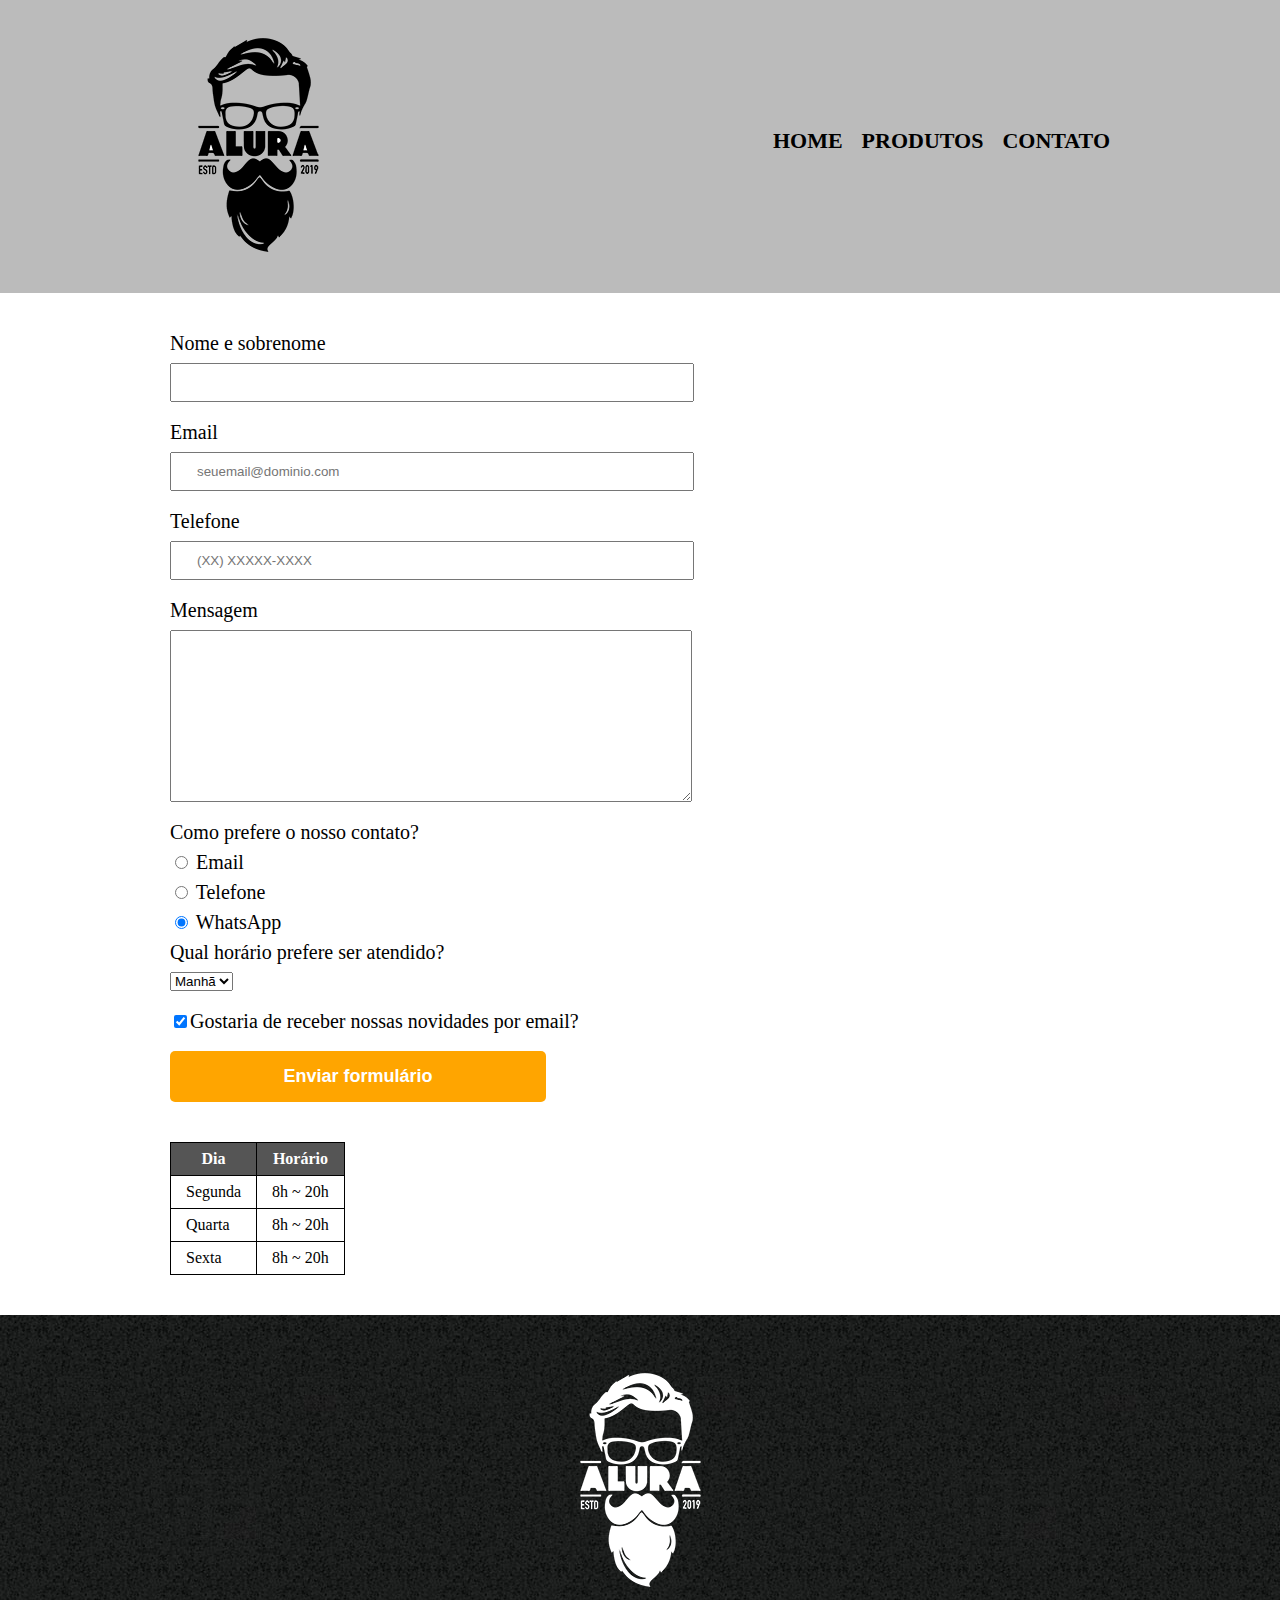
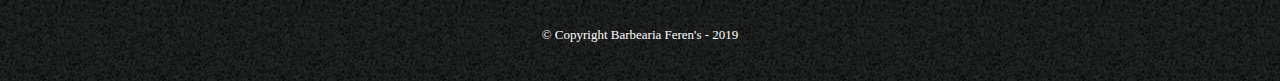
<file: contato.html>
<!DOCTYPE html>
<html>
  <head>
    <meta charset="UTF-8">
    <title>Contato - Barbearia Alura</title>

    <link rel="stylesheet" href="reset.css">
    <link rel="stylesheet" href="style.css">
  </head>
  <body>
    <header>
      <div class="caixa">
        <h1><img src="logo.png" alt="Logo da Barbearia Alura"></h1>

        <nav>
          <ul>
            <li><a href="index.html">Home</a></li>
            <li><a href="produtos.html">Produtos</a></li>
            <li><a href="contato.html">Contato</a></li>
          </ul>
        </nav>
      </div>
    </header>

    <main>
      <form>
        <label for="nomesobrenome">Nome e sobrenome</label>
        <input type="text" id="nomesobrenome" class="input-padrao" required>

        <label for="email">Email</label>
        <input type="email" id="email" class="input-padrao" required placeholder="seuemail@dominio.com">

        <label for="telefone">Telefone</label>
        <input type="tel" id="telefone" class="input-padrao" required placeholder="(XX) XXXXX-XXXX">

        <label for="mensagem">Mensagem</label>
        <textarea cols="70" rows="10" id="mensagem" class="input-padrao" required></textarea>

        <fieldset>
          <legend>Como prefere o nosso contato?</legend>
          <label for="radio-email"><input type="radio" name="contato" value="email" id="radio-email"> Email</label>

          <label for="radio-telefone"><input type="radio" name="contato" value="telefone" id="radio-telefone"> Telefone</label>

          <label for="radio-whatsapp"><input type="radio" name="contato" value="whatsapp" id="radio-whatsapp" checked> WhatsApp</label>
        </fieldset>

        <fieldset>
          <legend>Qual horário prefere ser atendido?</legend>
          <select>
            <option>Manhã</option>
            <option>Tarde</option>
            <option>Noite</option>
          </select>
        </fieldset>

        <label class="checkbox"><input type="checkbox" checked>Gostaria de receber nossas novidades por email?</label>

        <input type="submit" value="Enviar formulário" class="enviar">
      </form>

      <table>
        <thead>
          <tr>
            <th>Dia</th>
            <th>Horário</th>
          </tr>
        </thead>
        <tbody>
          <tr>
            <td>Segunda</td>
            <td>8h ~ 20h</td>
          </tr>
          <tr>
            <td>Quarta</td>
            <td>8h ~ 20h</td>
          </tr>
          <tr>
            <td>Sexta</td>
            <td>8h ~ 20h</td>
          </tr>
        </tbody>
      </table>
    </main>

    <footer>
      <img src="logo-branco.png" alt="Logo da Barbearia Alura">
      <p class="copyright">&copy; Copyright Barbearia Feren's - 2019</p>
    </footer>
  </body>
</html>
</file>
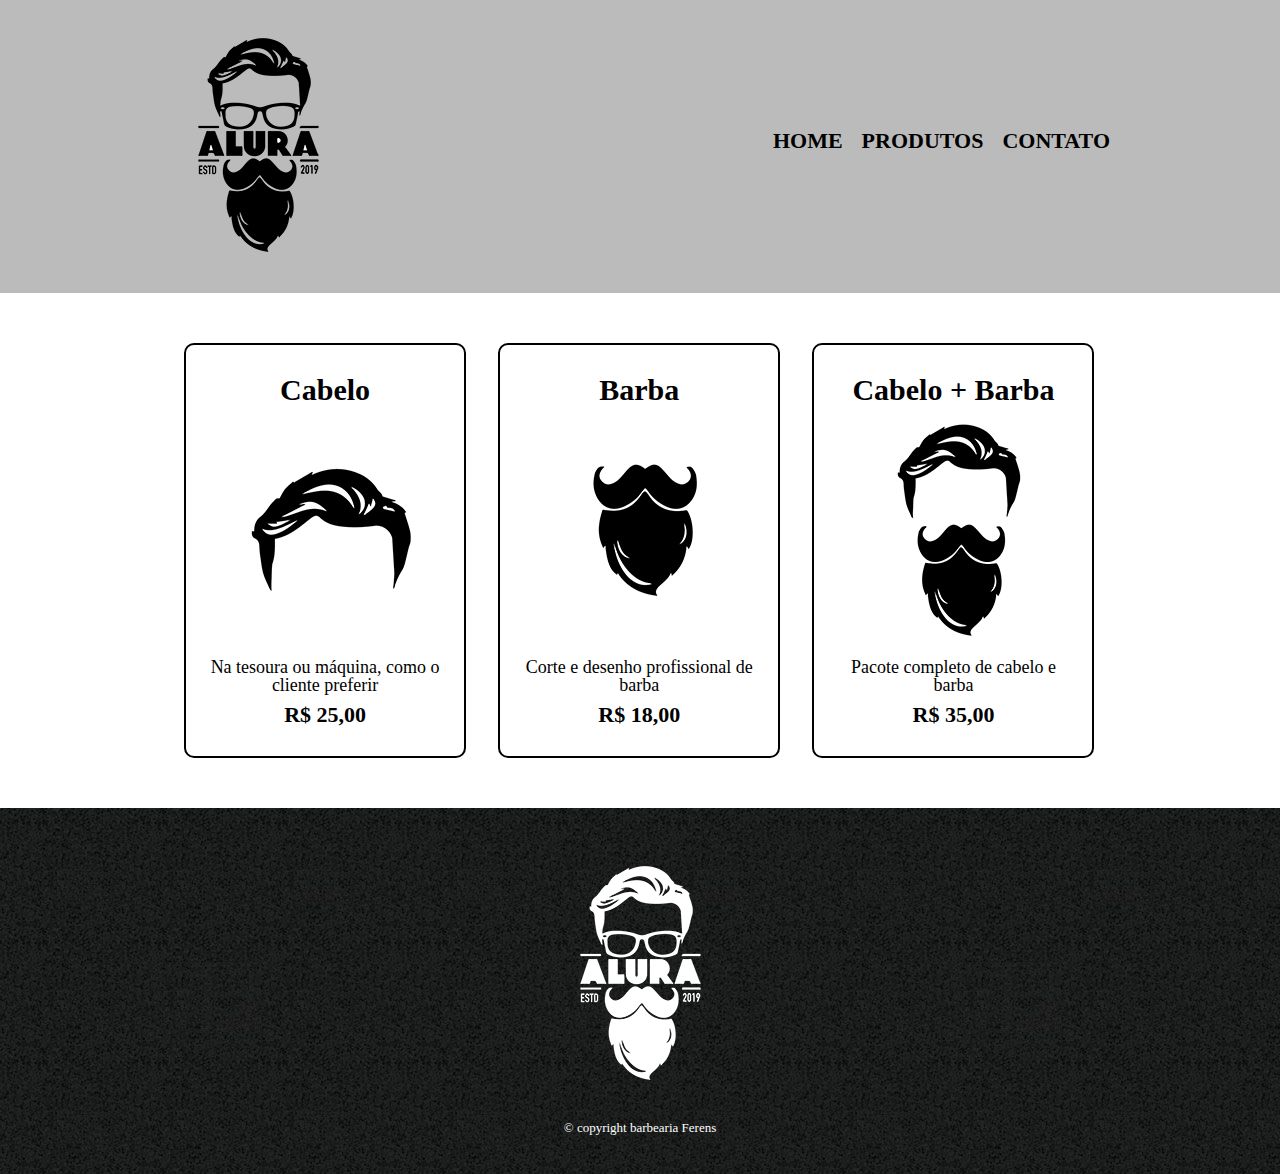
<file: produto.html>
<!DOCTYPE html>
<html>

<head>
  <meta charset="UTF-8">
  <title>Produtos - Barbearia Ferens</title>
    <link rel="stylesheet" href="reset.css">
   <link rel="stylesheet" href="style.css">
</head>

<body>
  <header>
    <div class="caixa">
      <h1> <img src="logo.png"></h1>  

      <nav>
        <ul>
          <li><a href="index.html">Home</a></li>
          <li><a href="produtos.html">Produtos</a></li>
          <li><a href="contato.html">Contato</a></li>
        </ul>
      </nav>
      </div>
  </header>

  <main>
    <ul class="produtos">
      <li>
        <h2>Cabelo</h2>
        <img src="cabelo.jpg">
        <p class="produto-descricao">Na tesoura ou máquina, como o cliente preferir</p>
        <p class="produto-preco">R$ 25,00</p>
      </li>
      <li>
        <h2>Barba</h2>
        <img src="barba.jpg">
        <p class="produto-descricao">Corte e desenho profissional de barba</p>
        <p class="produto-preco">R$ 18,00</p>
      </li>
      <li>
        <h2>Cabelo + Barba</h2>
        <img src="cabelo+barba.jpg">
        <p class="produto-descricao">Pacote completo de cabelo e barba</p>
        <p class="produto-preco">R$ 35,00</p>
      </li>
    </ul>
  </main>

  <footer>
    <img src="logo-branco.png">
      <p class="copyright"> &copy; copyright barbearia Ferens</p>
  </footer>
  
</body>

</html>
</file>
<file: style.css>
@import url('https://fonts.googleapis.com/css2?family=Montserrat:ital,wght@0,100..900;1,100..900&display=swap');

body {

  font-size; 1rem:
  font-family: 'Montserrat', sans-serif;
}

header {
  background: #BBBBBB;
  padding: 20px 0;
}

.caixa {
  position: relative;
  width: 940px;
  margin: 0 auto;
}

nav {
  position: absolute;
  top: 110px;
  right: 0;
}

nav li {
  display: inline;
  margin: 0 0 0 15px;
}

nav a {
  text-transform: uppercase;
  color: #000000;
  font-weight: bold;
  font-size: 22px;
  text-decoration: none;
}

nav a:hover {
  color: #C78C19;
  text-decoration: underline;
}

.produtos {
  width: 940px;
  margin: 0 auto;
  padding: 50px 0;
}

.produtos li {
  display: inline-block;
  text-align: center;
  width: 30%;
  vertical-align: top;
  margin: 0 1.5%;
  padding: 30px 20px;
  box-sizing: border-box;
  border: 2px solid #000000;
  border-radius: 10px;
}

.produtos li:hover {
  border-color: #C78C19;
}

.produtos li:active {
  border-color: #088C19;
}

.produtos li:hover h2 {
  font-size: 34px;
}

.produtos h2 {
  font-size: 30px;
  font-weight: bold;
}

.produto-descricao {
  font-size: 18px;
}

.produto-preco {
  font-size: 22px;
  font-weight: bold;
  margin-top: 10px;
}

footer {
  text-align: center;
  background: url("bg.jpg");
  padding: 40px 0;
}

.copyright {
  color: #FFFFFF;
  font-size: 13px;
  margin: 20px 0 0;
}

main {
  width: 940px;
  margin: 0 auto;
}

form {
  margin: 40px 0;
}

form label, form legend {
  display:block;
  font-size: 20px;
  margin: 0 0 10px;
}

.input-padrao {
  display: block;
  margin: 0 0 20px;
  padding: 10px 25px;
  width: 50%;
}

.checkbox {
  margin: 20px 0;
}

.enviar {
  width:40%;
  padding: 15px 0;
  background: orange;
  color: white;
  font-weight: bold;
  font-size: 18px;
  border: none;
  border-radius: 5px;
  transition: 1s all;
  cursor: pointer;
}

.enviar:hover {
  background: darkorange;
  transform: scale(1.2);
}

table {
  margin: 20px 0 40px;
}

thead {
  background: #555555;
  color: white;
  font-weight: bold;
}

td, th {
  border: 1px solid #000000;
  padding: 8px 15px;
}
</file>
